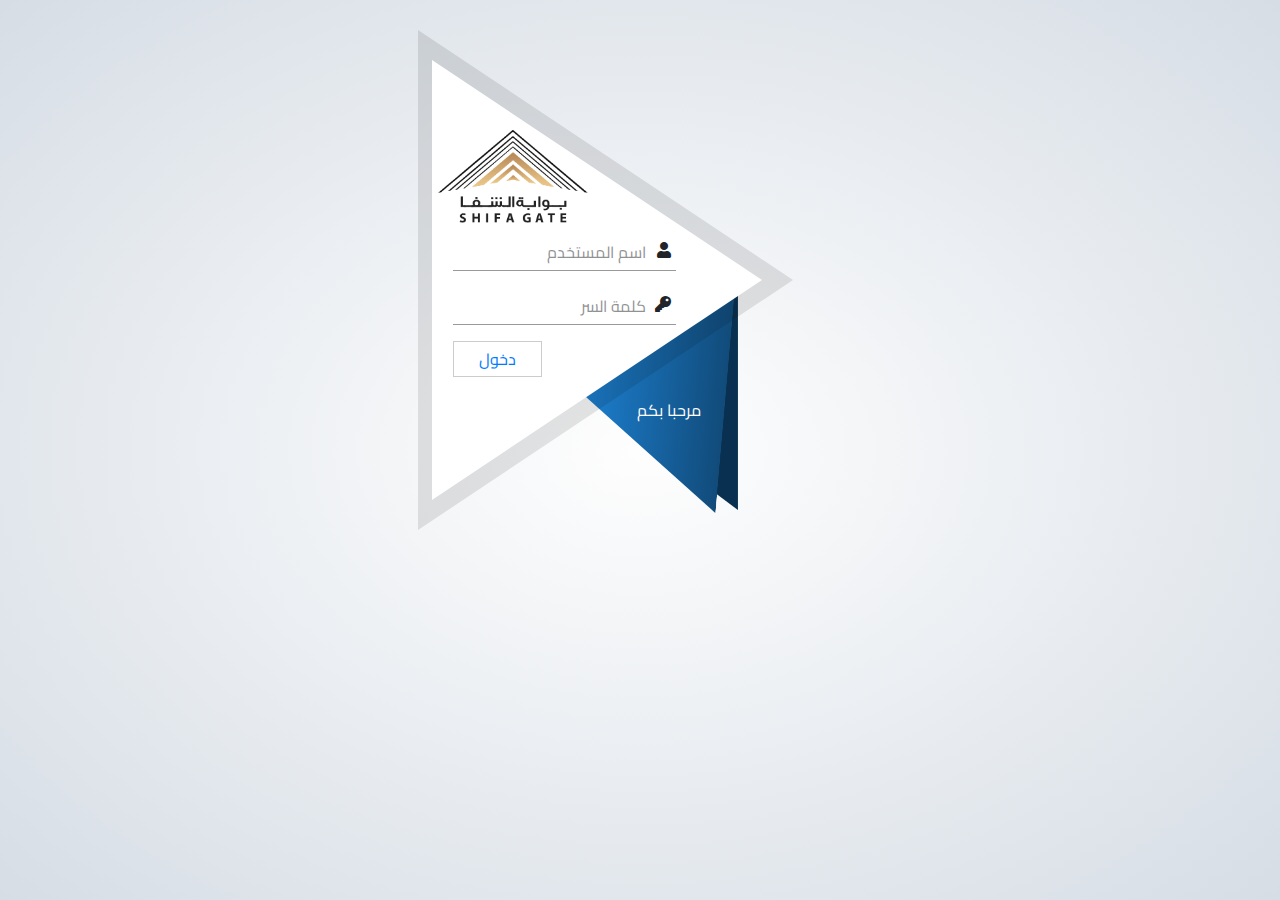
<file: index.html>
<!DOCTYPE html>
<html lang="ar">
  <head>
    <meta charset="UTF-8"/>
    <meta name="viewport" content="width=device-width, initial-scale=1.0"/>
    <meta http-equiv="X-UA-Compatible" content="ie=edge"/>
    <title>SHIFA Gate</title>
    <!-- fav icon-->
    <link rel="shortcut icon" href="imgs/favicon.ico" type="image/x-icon"/>
    <link rel="icon" href="imgs/favicon.ico" type="image/x-icon"/>
    <!-- Font Cairo-->
    <link href="https://fonts.googleapis.com/css?family=Cairo:400,700,900&amp;display=swap" rel="stylesheet"/>
    <!-- Font Awesome Icon V5-->
    <link rel="stylesheet" href="css/fontawesomeAll.min.css"/>
    <!--bootstarp V4-->
    <link rel="stylesheet" href="css/bootstrap.min.css"/>
    <link rel="stylesheet" href="css/bootstrap-rtl.min.css"/>
    <!-- Main style-->
    <link rel="stylesheet" href="css/style.css"/>
  </head>
  <body>
    <!-- Stat Login -->
    <div class="body-logIN">
      <section class="login">
        <div class="container">
          <div class="row justify-content-center">
            <div class="col-lg-5 col-sm-12 col-md-7">
              <div class="login-box">
                <!-- Logo--><img src="imgs/logo.png" alt=""/>
                <!-- Start Form-->
                <form>
                  <div class="form-group">
                    <input class="form-control" id="exampleInputEmail1" type="email" aria-describedby="emailHelp"/>
                    <label for="exampleInputEmail1">اسم المستخدم</label>
                  </div>
                  <div class="form-group">
                    <input class="form-control" id="exampleInputPassword1" type="password"/>
                    <label for="exampleInputPassword1">كلمة السر</label>
                  </div>
                  <!--button.btn(type='submit') دخول--><a class="btn" href="home.html">دخول</a>
                </form>
                <!-- Start Massage Welcome--><span class="trialing"> 
                  <p>مرحبا بكم</p></span><span class="trialing-two"> </span>
              </div>
            </div>
          </div>
        </div>
      </section>
    </div>
    <!-- jQuery first, then Bootstrap JS , Main JS-->
    <script src="js/jquery.min.js"></script>
    <script src="js/popper.js"></script>
    <script src="js/bootstrap.min.js"></script>
    <script src="js/main.js"></script>
  </body>
</html>
</file>
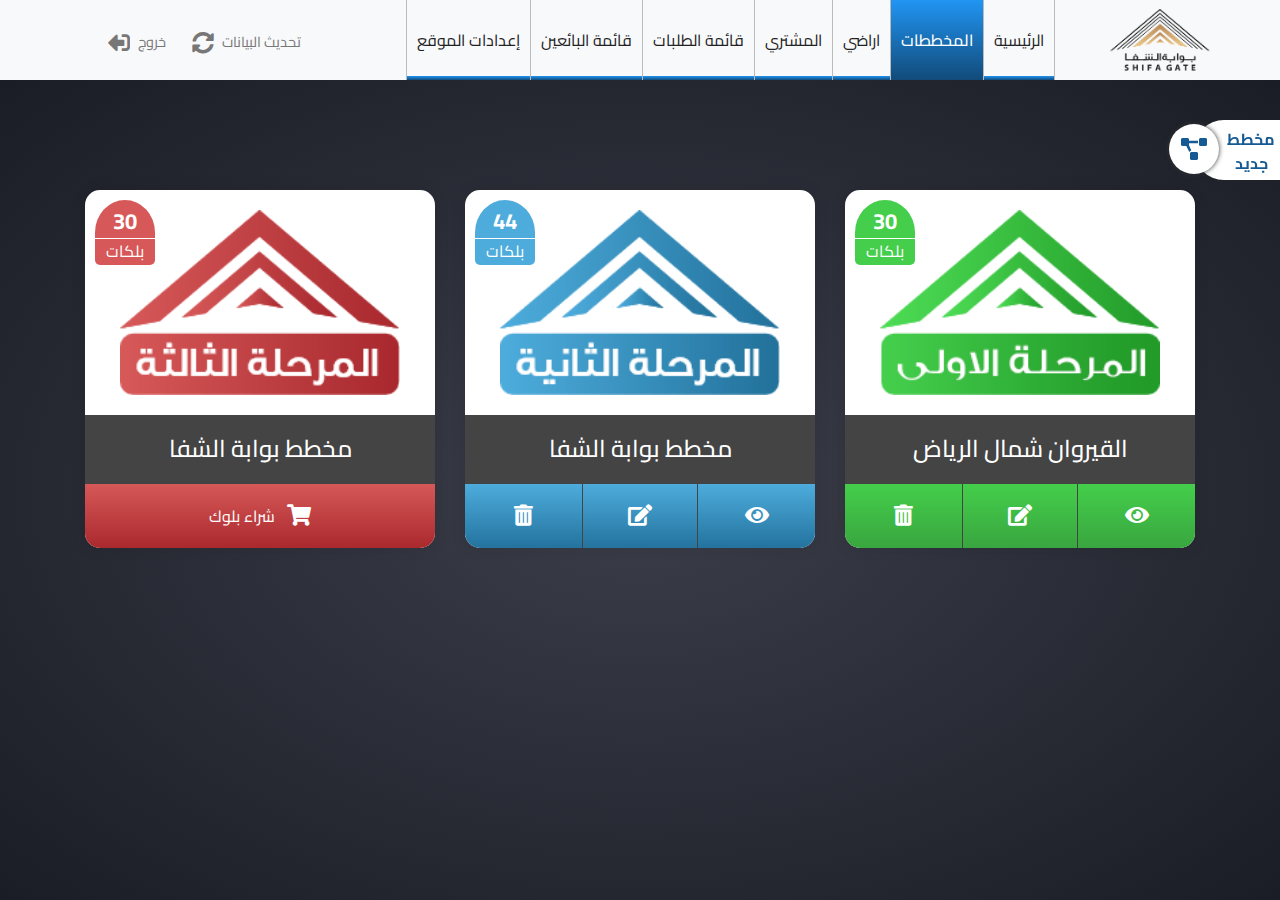
<file: Charts.html>
<!DOCTYPE html>
<html lang="ar">
  <head>
    <meta charset="UTF-8"/>
    <meta name="viewport" content="width=device-width, initial-scale=1.0"/>
    <meta http-equiv="X-UA-Compatible" content="ie=edge"/>
    <title>SHIFA Gate</title>
    <!-- fav icon-->
    <link rel="shortcut icon" href="imgs/favicon.ico" type="image/x-icon"/>
    <link rel="icon" href="imgs/favicon.ico" type="image/x-icon"/>
    <!-- Font Cairo-->
    <link href="https://fonts.googleapis.com/css?family=Cairo:400,700,900&amp;display=swap" rel="stylesheet"/>
    <!-- Font Awesome Icon V5-->
    <link rel="stylesheet" href="css/fontawesomeAll.min.css"/>
    <!--bootstarp V4-->
    <link rel="stylesheet" href="css/bootstrap.min.css"/>
    <link rel="stylesheet" href="css/bootstrap-rtl.min.css"/>
    <!-- Main style-->
    <link rel="stylesheet" href="css/style.css"/>
  </head>
  <body>
    <!-- Start Nav Bar -->
    <nav class="navbar navbar-expand-lg navbar-light bg-light">
      <div class="container"><a class="navbar-brand" href="home.html"> <img src="imgs/logo.png" alt=""/></a>
        <button class="navbar-toggler" type="button" data-toggle="collapse" data-target="#navbarSupportedContent" aria-controls="navbarSupportedContent" aria-expanded="false" aria-label="Toggle navigation"><span class="navbar-toggler-icon"></span></button>
        <div class="collapse navbar-collapse" id="navbarSupportedContent">
          <ul class="navbar-nav ml-auto main-list">
            <li class=" nav-item "><a class="nav-link" href="home.html">الرئيسية</a></li>
            <li class="nav-item  active"><a class="nav-link" href="Charts.html">المخططات</a></li>
            <li class=" nav-item "><a class="nav-link" href="land.html">اراضي</a></li>
            <li class=" nav-item "><a class="nav-link" href="Customer.html">المشتري</a></li>
            <li class=" nav-item "><a class="nav-link" href="requests.html">قائمة الطلبات</a></li>
            <li class=" nav-item "><a class="nav-link" href="Seller.html">قائمة البائعين</a></li>
            <li class=" nav-item "><a class="nav-link" href="settings.html">إعدادات الموقع</a></li>
          </ul>
          <ul class="navbar-nav mr-2 my-lg-0 main-exit">
            <li class="nav-item"><a class="nav-link" href="#">تحديث البيانات <i class="fas fa-sync-alt"> </i></a></li>
            <li class="nav-item"><a class="nav-link" href="index.html"> خروج <i class="fas fa-sign-out-alt fa-flip-horizontal"> </i></a></li>
          </ul>
        </div>
      </div>
    </nav>
    <!-- Start Category-->
    <section class="category">
      <div class="container">
        <div class="row">
          <div class="col-lg-4">
            <div class="category-box text-center">
              <div class="image"><img src="imgs/phase3.png" alt=""/></div>
              <div class="category-header">
                <h4>القيروان شمال الرياض</h4>
                <div class="block"><span class="numb">30</span><span class="text">بلكات</span></div>
              </div>
              <div class="category-body"> <a class="part" href="infoCharts.html" title=" عرض"><i class="fas fa-eye fa-lg"></i></a><a class="part" href="newCharts.html" title=" تعديل"><i class="fas fa-edit fa-lg"></i></a><a class="part del" href="#" title=" حذف" data-toggle="modal" data-target="#exampleModal"><i class="fas fa-trash-alt fa-lg"></i></a></div>
            </div>
          </div>
          <div class="col-lg-4">
            <div class="category-box text-center">
              <div class="image"><img src="imgs/phase2.png" alt=""/></div>
              <div class="category-header">
                <h4>مخطط بوابة الشفا</h4>
                <div class="block"><span class="numb">44</span><span class="text">بلكات </span></div>
              </div>
              <div class="category-body"> <a class="part" href="infoCharts.html" title=" عرض"><i class="fas fa-eye fa-lg"></i></a><a class="part" href="newCharts.html" title=" تعديل"><i class="fas fa-edit fa-lg"></i></a><a class="part del" href="#" title=" حذف" data-toggle="modal" data-target="#exampleModal"><i class="fas fa-trash-alt fa-lg"></i></a></div>
            </div>
          </div>
          <div class="col-lg-4">
            <div class="category-box text-center">
              <div class="image"><img src="imgs/phase35a.png" alt=""/></div>
              <div class="category-header">
                <h4>مخطط بوابة الشفا</h4>
                <div class="block"><span class="numb">30</span><span class="text">بلكات </span></div>
              </div>
              <div class="category-body"> <a class="part ful-width" href="Blockdetails.html" title=" عرض"><i class="fas fa-shopping-cart fa-lg ml-2"></i>  شراء بلوك</a>
                <!--a.part(href="newCharts.html" title=" تعديل")i.fas.fa-edit.fa-lg
                -->
                <!--a.part.del(href="#" title=" حذف"  data-toggle='modal' data-target='#exampleModal')i.fas.fa-trash-alt.fa-lg
                -->
              </div>
            </div>
          </div>
        </div>
      </div>
    </section>
    <!-- End Category          -->
    <!-- Start New Chart                    -->
    <div class="new-Chart"> <a href="newCharts.html">  مخطط جديد  <i class="fas fa-project-diagram fa-lg"></i></a></div>
    <!-- Start model-->
    <!-- Modal-->
    <div class="modal fade" id="exampleModal" tabindex="-1" role="dialog" aria-labelledby="exampleModalLabel" aria-hidden="true">
      <div class="modal-dialog" role="document">
        <div class="modal-content">
          <div class="modal-header bg-danger">
            <h5 class="modal-title text-white" id="exampleModalLabel">هل تريد الحذف</h5>
          </div>
          <div class="modal-footer d-block text-left">
            <button class="btn btn-danger RemoveThis" type="button">نعم</button>
            <button class="btn btn-secondary" type="button" data-dismiss="modal">لا</button>
          </div>
        </div>
      </div>
    </div>
    <!-- jQuery first, then Bootstrap JS , Main JS-->
    <script src="js/jquery.min.js"></script>
    <script src="js/popper.js"></script>
    <script src="js/bootstrap.min.js"></script>
    <script src="js/main.js"></script>
  </body>
</html>
</file>
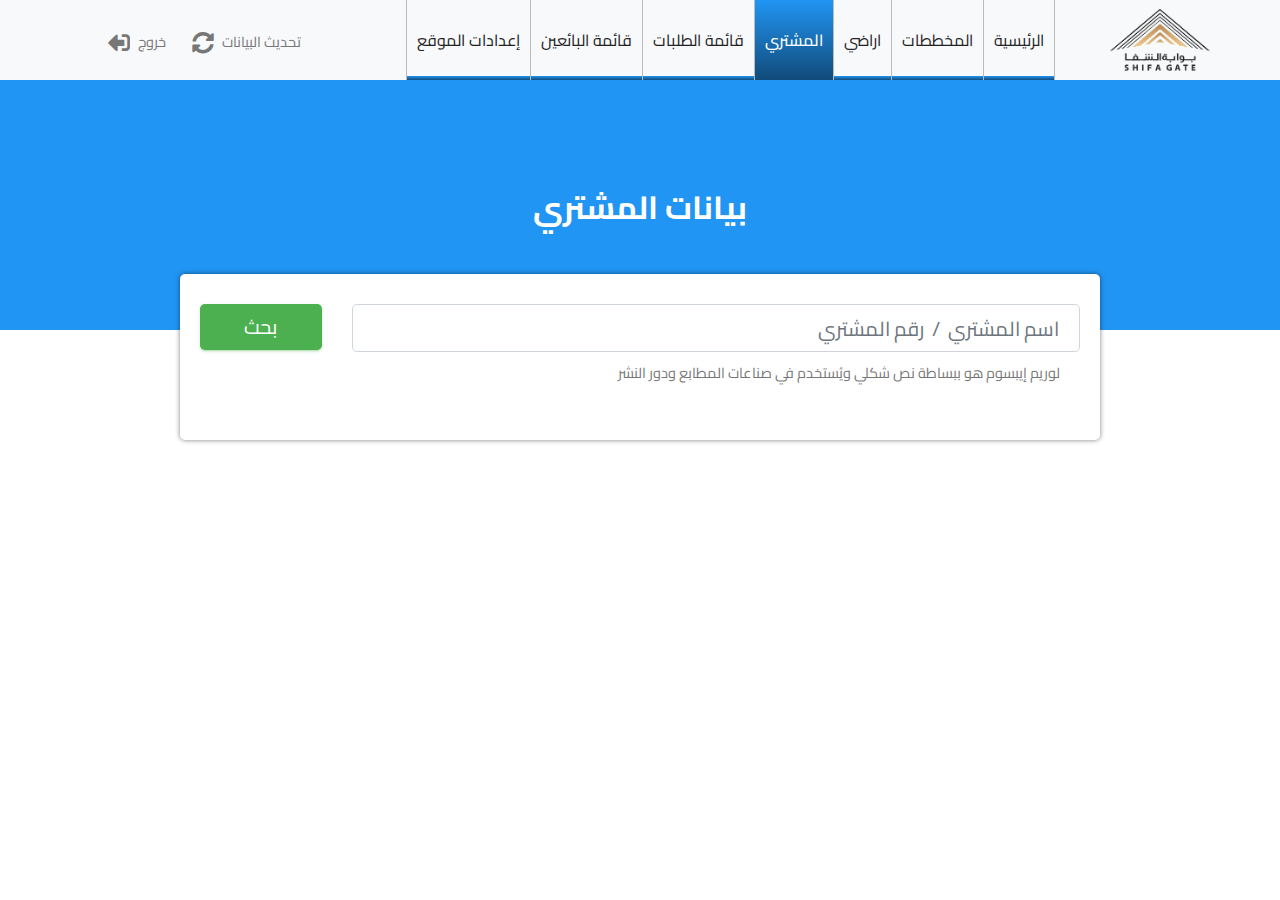
<file: Customer.html>
<!DOCTYPE html>
<html lang="ar">
  <head>
    <meta charset="UTF-8"/>
    <meta name="viewport" content="width=device-width, initial-scale=1.0"/>
    <meta http-equiv="X-UA-Compatible" content="ie=edge"/>
    <title>SHIFA Gate</title>
    <!-- fav icon-->
    <link rel="shortcut icon" href="imgs/favicon.ico" type="image/x-icon"/>
    <link rel="icon" href="imgs/favicon.ico" type="image/x-icon"/>
    <!-- Font Cairo-->
    <link href="https://fonts.googleapis.com/css?family=Cairo:400,700,900&amp;display=swap" rel="stylesheet"/>
    <!-- Font Awesome Icon V5-->
    <link rel="stylesheet" href="css/fontawesomeAll.min.css"/>
    <!--bootstarp V4-->
    <link rel="stylesheet" href="css/bootstrap.min.css"/>
    <link rel="stylesheet" href="css/bootstrap-rtl.min.css"/>
    <!-- Main style-->
    <link rel="stylesheet" href="css/style.css"/>
  </head>
  <body>
    <!-- Start Nav Bar -->
    <nav class="navbar navbar-expand-lg navbar-light bg-light">
      <div class="container"><a class="navbar-brand" href="home.html"> <img src="imgs/logo.png" alt=""/></a>
        <button class="navbar-toggler" type="button" data-toggle="collapse" data-target="#navbarSupportedContent" aria-controls="navbarSupportedContent" aria-expanded="false" aria-label="Toggle navigation"><span class="navbar-toggler-icon"></span></button>
        <div class="collapse navbar-collapse" id="navbarSupportedContent">
          <ul class="navbar-nav ml-auto main-list">
            <li class=" nav-item "><a class="nav-link" href="home.html">الرئيسية</a></li>
            <li class=" nav-item "><a class="nav-link" href="Charts.html">المخططات</a></li>
            <li class=" nav-item "><a class="nav-link" href="land.html">اراضي</a></li>
            <li class="nav-item  active"><a class="nav-link" href="Customer.html">المشتري</a></li>
            <li class=" nav-item "><a class="nav-link" href="requests.html">قائمة الطلبات</a></li>
            <li class=" nav-item "><a class="nav-link" href="Seller.html">قائمة البائعين</a></li>
            <li class=" nav-item "><a class="nav-link" href="settings.html">إعدادات الموقع</a></li>
          </ul>
          <ul class="navbar-nav mr-2 my-lg-0 main-exit">
            <li class="nav-item"><a class="nav-link" href="#">تحديث البيانات <i class="fas fa-sync-alt"> </i></a></li>
            <li class="nav-item"><a class="nav-link" href="index.html"> خروج <i class="fas fa-sign-out-alt fa-flip-horizontal"> </i></a></li>
          </ul>
        </div>
      </div>
    </nav>
    <!-- Start Customer-->
    <section class="customer">
      <div class="container">
        <div class="row justify-content-center">
          <div class="col-lg-10">
            <h2 class="text-center my-5 text-white font-weight-bold">بيانات المشتري </h2>
            <div class="box-search">
              <div class="row">
                <div class="col-lg-10">
                  <input class="form-control form-control-lg" type="text" placeholder=" اسم المشتري  /  رقم المشتري"/>
                  <p>لوريم إيبسوم هو ببساطة نص شكلي  ويُستخدم في صناعات المطابع ودور النشر</p>
                </div>
                <div class="col-lg-2">
                  <button class="btn btn-success btn-block btn-lg">بحث</button>
                </div>
              </div>
            </div>
          </div>
        </div>
      </div>
    </section>
    <!-- End Customer-->
    <!-- jQuery first, then Bootstrap JS , Main JS-->
    <script src="js/jquery.min.js"></script>
    <script src="js/popper.js"></script>
    <script src="js/bootstrap.min.js"></script>
    <script src="js/main.js"></script>
  </body>
</html>
</file>
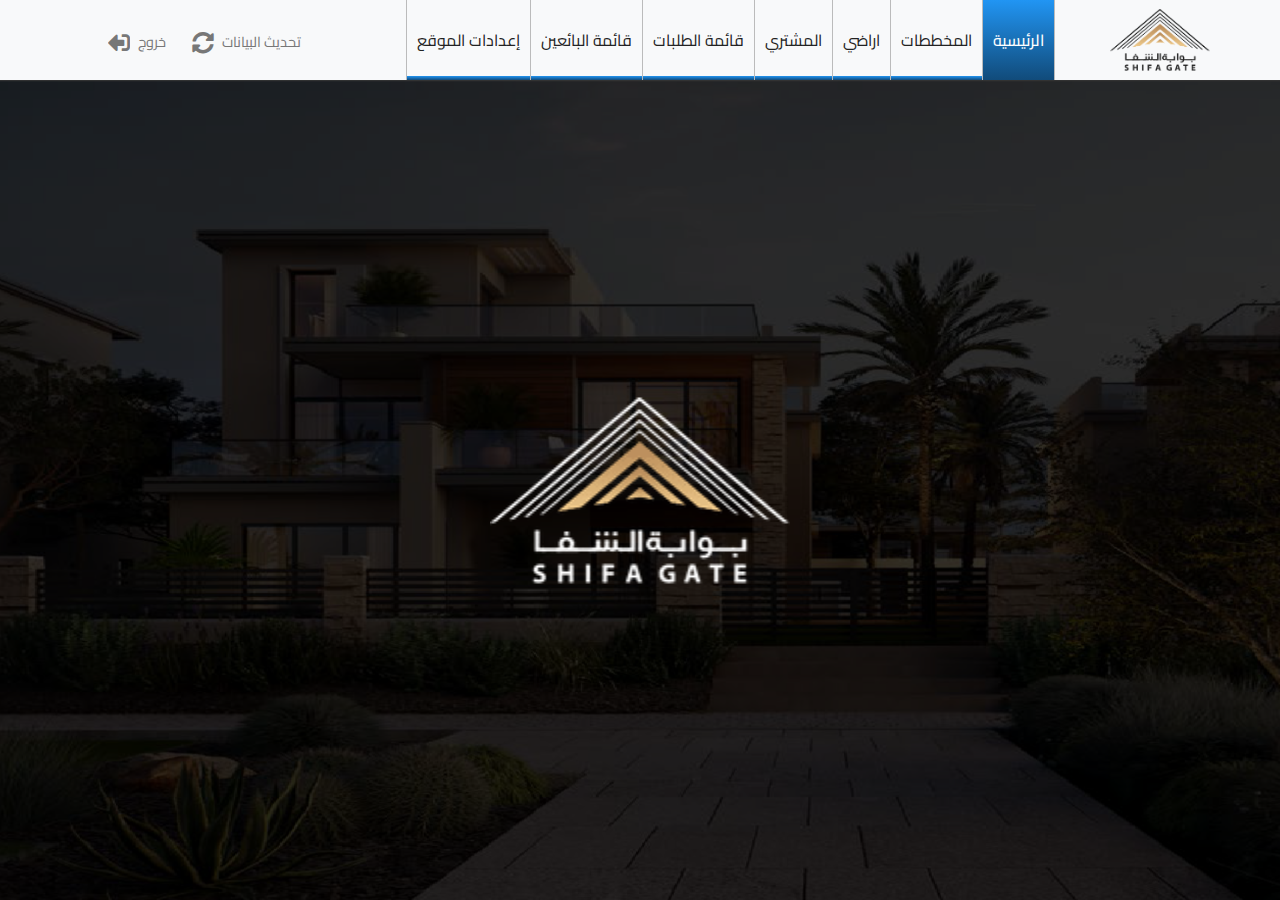
<file: home.html>
<!DOCTYPE html>
<html lang="ar">
  <head>
    <meta charset="UTF-8"/>
    <meta name="viewport" content="width=device-width, initial-scale=1.0"/>
    <meta http-equiv="X-UA-Compatible" content="ie=edge"/>
    <title>SHIFA Gate</title>
    <!-- fav icon-->
    <link rel="shortcut icon" href="imgs/favicon.ico" type="image/x-icon"/>
    <link rel="icon" href="imgs/favicon.ico" type="image/x-icon"/>
    <!-- Font Cairo-->
    <link href="https://fonts.googleapis.com/css?family=Cairo:400,700,900&amp;display=swap" rel="stylesheet"/>
    <!-- Font Awesome Icon V5-->
    <link rel="stylesheet" href="css/fontawesomeAll.min.css"/>
    <!--bootstarp V4-->
    <link rel="stylesheet" href="css/bootstrap.min.css"/>
    <link rel="stylesheet" href="css/bootstrap-rtl.min.css"/>
    <!-- Main style-->
    <link rel="stylesheet" href="css/style.css"/>
  </head>
  <body>
    <!-- Start Nav Bar -->
    <nav class="navbar navbar-expand-lg navbar-light bg-light">
      <div class="container"><a class="navbar-brand" href="home.html"> <img src="imgs/logo.png" alt=""/></a>
        <button class="navbar-toggler" type="button" data-toggle="collapse" data-target="#navbarSupportedContent" aria-controls="navbarSupportedContent" aria-expanded="false" aria-label="Toggle navigation"><span class="navbar-toggler-icon"></span></button>
        <div class="collapse navbar-collapse" id="navbarSupportedContent">
          <ul class="navbar-nav ml-auto main-list">
            <li class="nav-item  active"><a class="nav-link" href="home.html">الرئيسية</a></li>
            <li class=" nav-item "><a class="nav-link" href="Charts.html">المخططات</a></li>
            <li class=" nav-item "><a class="nav-link" href="land.html">اراضي</a></li>
            <li class=" nav-item "><a class="nav-link" href="Customer.html">المشتري</a></li>
            <li class=" nav-item "><a class="nav-link" href="requests.html">قائمة الطلبات</a></li>
            <li class=" nav-item "><a class="nav-link" href="Seller.html">قائمة البائعين</a></li>
            <li class=" nav-item "><a class="nav-link" href="settings.html">إعدادات الموقع</a></li>
          </ul>
          <ul class="navbar-nav mr-2 my-lg-0 main-exit">
            <li class="nav-item"><a class="nav-link" href="#">تحديث البيانات <i class="fas fa-sync-alt"> </i></a></li>
            <li class="nav-item"><a class="nav-link" href="index.html"> خروج <i class="fas fa-sign-out-alt fa-flip-horizontal"> </i></a></li>
          </ul>
        </div>
      </div>
    </nav>
    <!-- Start WallPaper-->
    <section class="wallpaper"><img src="imgs/logo2.png" alt=""/></section>
    <!-- jQuery first, then Bootstrap JS , Main JS-->
    <script src="js/jquery.min.js"></script>
    <script src="js/popper.js"></script>
    <script src="js/bootstrap.min.js"></script>
    <script src="js/main.js"></script>
  </body>
</html>
</file>
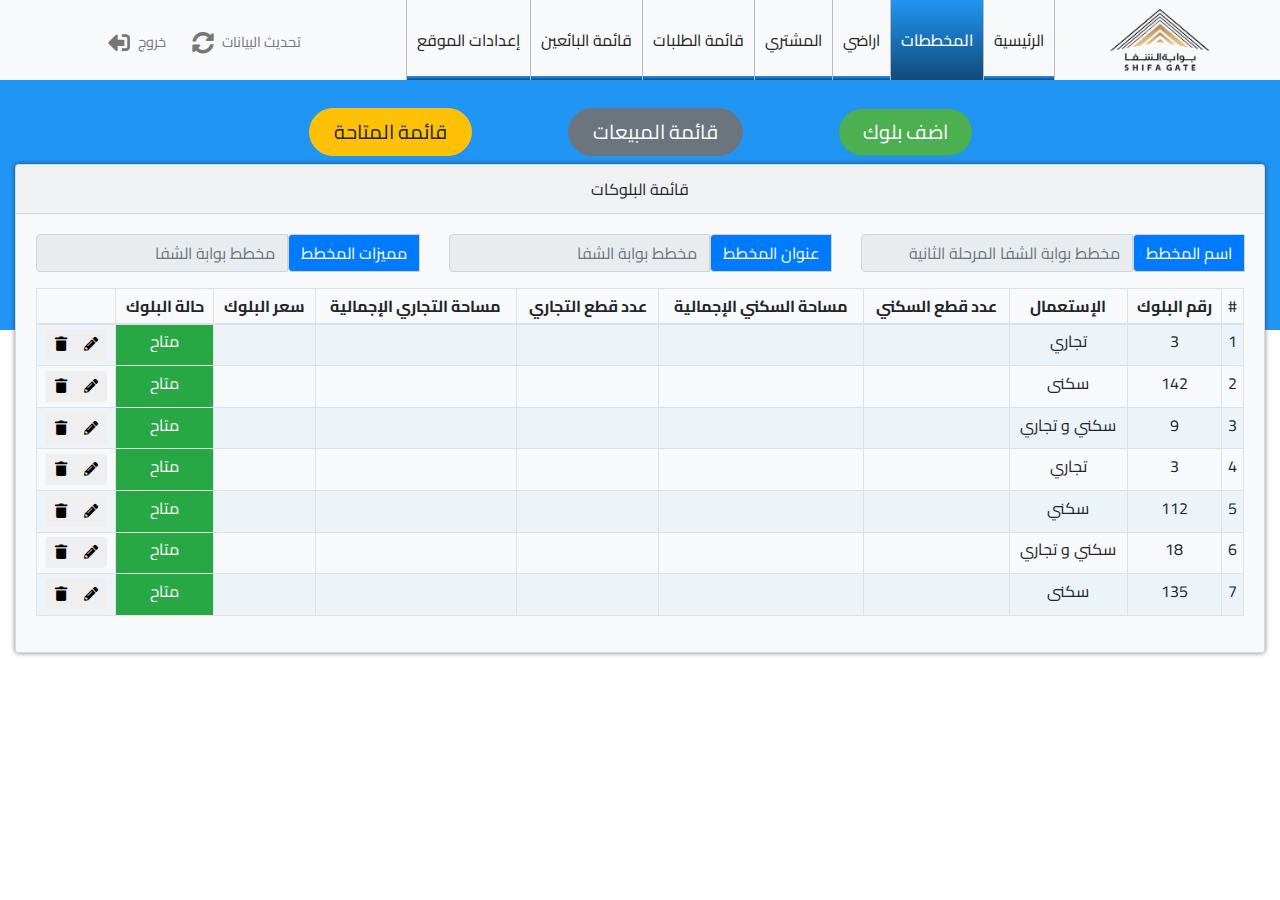
<file: infoCharts.html>
<!DOCTYPE html>
<html lang="ar">
  <head>
    <meta charset="UTF-8"/>
    <meta name="viewport" content="width=device-width, initial-scale=1.0"/>
    <meta http-equiv="X-UA-Compatible" content="ie=edge"/>
    <title>SHIFA Gate</title>
    <!-- fav icon-->
    <link rel="shortcut icon" href="imgs/favicon.ico" type="image/x-icon"/>
    <link rel="icon" href="imgs/favicon.ico" type="image/x-icon"/>
    <!-- Font Cairo-->
    <link href="https://fonts.googleapis.com/css?family=Cairo:400,700,900&amp;display=swap" rel="stylesheet"/>
    <!-- Font Awesome Icon V5-->
    <link rel="stylesheet" href="css/fontawesomeAll.min.css"/>
    <!--bootstarp V4-->
    <link rel="stylesheet" href="css/bootstrap.min.css"/>
    <link rel="stylesheet" href="css/bootstrap-rtl.min.css"/>
    <!-- Main style-->
    <link rel="stylesheet" href="css/style.css"/>
  </head>
  <body>
    <!-- Start Nav Bar -->
    <nav class="navbar navbar-expand-lg navbar-light bg-light">
      <div class="container"><a class="navbar-brand" href="home.html"> <img src="imgs/logo.png" alt=""/></a>
        <button class="navbar-toggler" type="button" data-toggle="collapse" data-target="#navbarSupportedContent" aria-controls="navbarSupportedContent" aria-expanded="false" aria-label="Toggle navigation"><span class="navbar-toggler-icon"></span></button>
        <div class="collapse navbar-collapse" id="navbarSupportedContent">
          <ul class="navbar-nav ml-auto main-list">
            <li class=" nav-item "><a class="nav-link" href="home.html">الرئيسية</a></li>
            <li class="nav-item  active"><a class="nav-link" href="Charts.html">المخططات</a></li>
            <li class=" nav-item "><a class="nav-link" href="land.html">اراضي</a></li>
            <li class=" nav-item "><a class="nav-link" href="Customer.html">المشتري</a></li>
            <li class=" nav-item "><a class="nav-link" href="requests.html">قائمة الطلبات</a></li>
            <li class=" nav-item "><a class="nav-link" href="Seller.html">قائمة البائعين</a></li>
            <li class=" nav-item "><a class="nav-link" href="settings.html">إعدادات الموقع</a></li>
          </ul>
          <ul class="navbar-nav mr-2 my-lg-0 main-exit">
            <li class="nav-item"><a class="nav-link" href="#">تحديث البيانات <i class="fas fa-sync-alt"> </i></a></li>
            <li class="nav-item"><a class="nav-link" href="index.html"> خروج <i class="fas fa-sign-out-alt fa-flip-horizontal"> </i></a></li>
          </ul>
        </div>
      </div>
    </nav>
    <!-- Start users-->
    <section class="infoCharts">
      <div class="container-fluid">
        <div class="row justify-content-center">
          <div class="col-lg-12">
            <div class="button text-center"><a class="btn btn-success btn-lg mx-5 my-2" href="newCharts.html"> اضف بلوك</a><a class="btn btn-secondary btn-lg mx-5 my-2" href=""> قائمة المبيعات </a><a class="btn btn-warning btn-lg mx-5 my-2" href=""> قائمة المتاحة</a></div>
            <div class="card bg-light">  
              <div class="card-header text-center">قائمة البلوكات</div>
              <div class="card-body">
                <div class="row">
                  <div class="col-lg-4">
                    <div class="input-group mb-3">
                      <div class="input-group-prepend"><span class="input-group-text bg-primary text-white" id="basic-addon3">اسم المخطط	</span></div>
                      <input class="form-control" id="basic-url" type="text" aria-describedby="basic-addon3" placeholder="مخطط بوابة الشفا المرحلة الثانية" readonly="readonly"/>
                    </div>
                  </div>
                  <div class="col-lg-4">
                    <div class="input-group mb-3">
                      <div class="input-group-prepend"><span class="input-group-text bg-primary text-white" id="basic-addon3">عنوان المخطط</span></div>
                      <input class="form-control" id="basic-url" type="text" aria-describedby="basic-addon3" placeholder="مخطط بوابة الشفا" readonly="readonly"/>
                    </div>
                  </div>
                  <div class="col-lg-4">
                    <div class="input-group mb-3">
                      <div class="input-group-prepend"><span class="input-group-text bg-primary text-white" id="basic-addon3">مميزات المخطط	</span></div>
                      <input class="form-control" id="basic-url" type="text" aria-describedby="basic-addon3" placeholder="مخطط بوابة الشفا" readonly="readonly"/>
                    </div>
                  </div>
                </div>
                <table class="table table-responsive-md table-sm table-bordered text-center table-striped" id="makeEditable">
                  <thead>
                    <tr>
                      <td>#</td>
                      <th class="text-center">رقم البلوك	</th>
                      <th class="text-center">الإستعمال</th>
                      <th class="text-center">عدد قطع السكني	</th>
                      <th class="text-center">مساحة السكني الإجمالية	</th>
                      <th class="text-center">عدد قطع التجاري	</th>
                      <th class="text-center">مساحة التجاري الإجمالية	</th>
                      <th class="text-center">سعر البلوك	</th>
                      <th class="text-center">حالة البلوك	</th>
                    </tr>
                  </thead>
                  <tbody>
                    <tr>
                      <td data-label="#">1</td>
                      <td data-label="رقم البلوك">3</td>
                      <td data-label="الإستعمال">تجاري</td>
                      <td data-label="عدد قطع السكني	"> 	&nbsp;</td>
                      <td data-label="مساحة السكني الإجمالية	">	&nbsp; </td>
                      <td data-label="عدد قطع التجاري"> 	&nbsp;</td>
                      <td data-label="مساحة التجاري الإجمالية"> 	&nbsp;</td>
                      <td data-label="سعر البلوك	"> 	&nbsp;</td>
                      <td class="bg-success text-white" data-label="حالة البلوك">متاح</td>
                    </tr>
                    <tr>
                      <td data-label="#">2</td>
                      <td data-label="رقم البلوك">142</td>
                      <td data-label="الإستعمال">سكنى</td>
                      <td data-label="عدد قطع السكني	"> 	&nbsp;	&nbsp;</td>
                      <td data-label="مساحة السكني الإجمالية	"> 	&nbsp;	&nbsp;</td>
                      <td data-label="عدد قطع التجاري"> 	&nbsp;	&nbsp;</td>
                      <td data-label="مساحة التجاري الإجمالية"> 	&nbsp;	&nbsp;</td>
                      <td data-label="سعر البلوك	"> 	&nbsp;	&nbsp;</td>
                      <td class="bg-success text-white" data-label="حالة البلوك">متاح</td>
                    </tr>
                    <tr>
                      <td data-label="#">3</td>
                      <td data-label="رقم البلوك">9</td>
                      <td data-label="الإستعمال">سكني و تجاري</td>
                      <td data-label="عدد قطع السكني	"> 	&nbsp;</td>
                      <td data-label="مساحة السكني الإجمالية	">	&nbsp; </td>
                      <td data-label="عدد قطع التجاري"> 	&nbsp;</td>
                      <td data-label="مساحة التجاري الإجمالية">	&nbsp; </td>
                      <td data-label="سعر البلوك	"> 	&nbsp;</td>
                      <td class="bg-success text-white" data-label="حالة البلوك">متاح</td>
                    </tr>
                    <tr>
                      <td data-label="#">4</td>
                      <td data-label="رقم البلوك">3</td>
                      <td data-label="الإستعمال">تجاري</td>
                      <td data-label="عدد قطع السكني	">	&nbsp;  </td>
                      <td data-label="مساحة السكني الإجمالية	">	&nbsp;  </td>
                      <td data-label="عدد قطع التجاري"> 	&nbsp; </td>
                      <td data-label="مساحة التجاري الإجمالية">	&nbsp; </td>
                      <td data-label="سعر البلوك	"> 	&nbsp; </td>
                      <td class="bg-success text-white" data-label="حالة البلوك">متاح</td>
                    </tr>
                    <tr>
                      <td data-label="#">5</td>
                      <td data-label="رقم البلوك">112</td>
                      <td data-label="الإستعمال">سكني</td>
                      <td data-label="عدد قطع السكني	">	&nbsp;  </td>
                      <td data-label="مساحة السكني الإجمالية	">  	&nbsp;</td>
                      <td data-label="عدد قطع التجاري"> 	&nbsp;</td>
                      <td data-label="مساحة التجاري الإجمالية"> 	&nbsp;</td>
                      <td data-label="سعر البلوك	"> 	&nbsp;</td>
                      <td class="bg-success text-white" data-label="حالة البلوك">متاح</td>
                    </tr>
                    <tr>
                      <td data-label="#">6</td>
                      <td data-label="رقم البلوك">18</td>
                      <td data-label="الإستعمال">سكني و تجاري	</td>
                      <td data-label="عدد قطع السكني	"> 	&nbsp;</td>
                      <td data-label="مساحة السكني الإجمالية	"> 	&nbsp;</td>
                      <td data-label="عدد قطع التجاري"> 	&nbsp;</td>
                      <td data-label="مساحة التجاري الإجمالية"> 	&nbsp;</td>
                      <td data-label="سعر البلوك	"> 	&nbsp;</td>
                      <td class="bg-success text-white" data-label="حالة البلوك">متاح</td>
                    </tr>
                    <tr>
                      <td data-label="#">7</td>
                      <td data-label="رقم البلوك">135</td>
                      <td data-label="الإستعمال">سكنى</td>
                      <td data-label="عدد قطع السكني	"> 	&nbsp;</td>
                      <td data-label="مساحة السكني الإجمالية	"> 	&nbsp;</td>
                      <td data-label="عدد قطع التجاري"> 	&nbsp;</td>
                      <td data-label="مساحة التجاري الإجمالية"> 	&nbsp;</td>
                      <td data-label="سعر البلوك	"> 	&nbsp;</td>
                      <td class="bg-success text-white" data-label="حالة البلوك">متاح</td>
                    </tr>
                  </tbody>
                </table>
              </div>
            </div>
          </div>
        </div>
      </div>
    </section>
    <!-- jQuery first, then Bootstrap JS , Main JS-->
    <script src="js/jquery.min.js"></script>
    <script src="js/popper.js"></script>
    <script src="js/bootstrap.min.js"></script>
    <script src="js/main.js"></script>
    <script src="js/bootstable.js"></script>
    <script>$('#makeEditable').SetEditable({ $addButton: $('#but_add') });</script>
  </body>
</html>
</file>
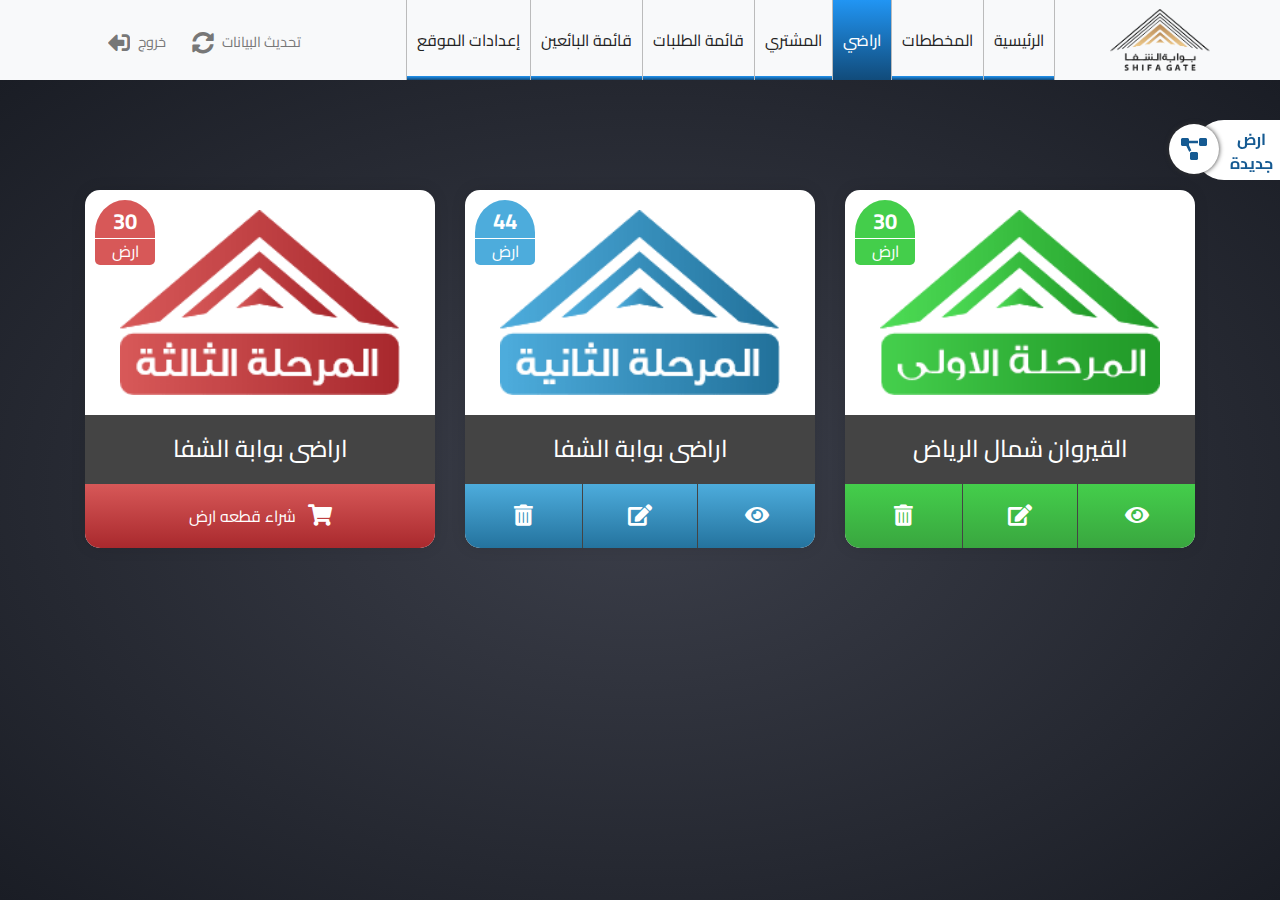
<file: land.html>
<!DOCTYPE html>
<html lang="ar">
  <head>
    <meta charset="UTF-8"/>
    <meta name="viewport" content="width=device-width, initial-scale=1.0"/>
    <meta http-equiv="X-UA-Compatible" content="ie=edge"/>
    <title>SHIFA Gate</title>
    <!-- fav icon-->
    <link rel="shortcut icon" href="imgs/favicon.ico" type="image/x-icon"/>
    <link rel="icon" href="imgs/favicon.ico" type="image/x-icon"/>
    <!-- Font Cairo-->
    <link href="https://fonts.googleapis.com/css?family=Cairo:400,700,900&amp;display=swap" rel="stylesheet"/>
    <!-- Font Awesome Icon V5-->
    <link rel="stylesheet" href="css/fontawesomeAll.min.css"/>
    <!--bootstarp V4-->
    <link rel="stylesheet" href="css/bootstrap.min.css"/>
    <link rel="stylesheet" href="css/bootstrap-rtl.min.css"/>
    <!-- Main style-->
    <link rel="stylesheet" href="css/style.css"/>
  </head>
  <body>
    <!-- Start Nav Bar -->
    <nav class="navbar navbar-expand-lg navbar-light bg-light">
      <div class="container"><a class="navbar-brand" href="home.html"> <img src="imgs/logo.png" alt=""/></a>
        <button class="navbar-toggler" type="button" data-toggle="collapse" data-target="#navbarSupportedContent" aria-controls="navbarSupportedContent" aria-expanded="false" aria-label="Toggle navigation"><span class="navbar-toggler-icon"></span></button>
        <div class="collapse navbar-collapse" id="navbarSupportedContent">
          <ul class="navbar-nav ml-auto main-list">
            <li class=" nav-item "><a class="nav-link" href="home.html">الرئيسية</a></li>
            <li class=" nav-item "><a class="nav-link" href="Charts.html">المخططات</a></li>
            <li class="nav-item  active"><a class="nav-link" href="land.html">اراضي</a></li>
            <li class=" nav-item "><a class="nav-link" href="Customer.html">المشتري</a></li>
            <li class=" nav-item "><a class="nav-link" href="requests.html">قائمة الطلبات</a></li>
            <li class=" nav-item "><a class="nav-link" href="Seller.html">قائمة البائعين</a></li>
            <li class=" nav-item "><a class="nav-link" href="settings.html">إعدادات الموقع</a></li>
          </ul>
          <ul class="navbar-nav mr-2 my-lg-0 main-exit">
            <li class="nav-item"><a class="nav-link" href="#">تحديث البيانات <i class="fas fa-sync-alt"> </i></a></li>
            <li class="nav-item"><a class="nav-link" href="index.html"> خروج <i class="fas fa-sign-out-alt fa-flip-horizontal"> </i></a></li>
          </ul>
        </div>
      </div>
    </nav>
    <!-- Start Category-->
    <section class="category">
      <div class="container">
        <div class="row">
          <div class="col-lg-4">
            <div class="category-box text-center">
              <div class="image"><img src="imgs/phase3.png" alt=""/></div>
              <div class="category-header">
                <h4>القيروان شمال الرياض</h4>
                <div class="block"><span class="numb">30</span><span class="text">ارض</span></div>
              </div>
              <div class="category-body"> <a class="part" href="infoCharts.html" title=" عرض"><i class="fas fa-eye fa-lg"></i></a><a class="part" href="newCharts.html" title=" تعديل"><i class="fas fa-edit fa-lg"></i></a><a class="part del" href="#" title=" حذف" data-toggle="modal" data-target="#exampleModal"><i class="fas fa-trash-alt fa-lg"></i></a></div>
            </div>
          </div>
          <div class="col-lg-4">
            <div class="category-box text-center">
              <div class="image"><img src="imgs/phase2.png" alt=""/></div>
              <div class="category-header">
                <h4>اراضى بوابة الشفا</h4>
                <div class="block"><span class="numb">44</span><span class="text">ارض </span></div>
              </div>
              <div class="category-body"> <a class="part" href="infoCharts.html" title=" عرض"><i class="fas fa-eye fa-lg"></i></a><a class="part" href="newCharts.html" title=" تعديل"><i class="fas fa-edit fa-lg"></i></a><a class="part del" href="#" title=" حذف" data-toggle="modal" data-target="#exampleModal"><i class="fas fa-trash-alt fa-lg"></i></a></div>
            </div>
          </div>
          <div class="col-lg-4">
            <div class="category-box text-center">
              <div class="image"><img src="imgs/phase35a.png" alt=""/></div>
              <div class="category-header">
                <h4>اراضى بوابة الشفا</h4>
                <div class="block"><span class="numb">30</span><span class="text">ارض </span></div>
              </div>
              <div class="category-body"> <a class="part ful-width" href="Blockdetails.html" title=" عرض"><i class="fas fa-shopping-cart fa-lg ml-2"></i>  شراء قطعه ارض</a>
                <!--a.part(href="newCharts.html" title=" تعديل")i.fas.fa-edit.fa-lg
                -->
                <!--a.part.del(href="#" title=" حذف"  data-toggle='modal' data-target='#exampleModal')i.fas.fa-trash-alt.fa-lg
                -->
              </div>
            </div>
          </div>
        </div>
      </div>
    </section>
    <!-- End Category          -->
    <!-- Start New Chart                    -->
    <div class="new-Chart"> <a href="newCharts.html">  ارض جديدة  <i class="fas fa-project-diagram fa-lg"></i></a></div>
    <!-- Start model-->
    <!-- Modal-->
    <div class="modal fade" id="exampleModal" tabindex="-1" role="dialog" aria-labelledby="exampleModalLabel" aria-hidden="true">
      <div class="modal-dialog" role="document">
        <div class="modal-content">
          <div class="modal-header bg-danger">
            <h5 class="modal-title text-white" id="exampleModalLabel">هل تريد الحذف</h5>
          </div>
          <div class="modal-footer d-block text-left">
            <button class="btn btn-danger RemoveThis" type="button">نعم</button>
            <button class="btn btn-secondary" type="button" data-dismiss="modal">لا</button>
          </div>
        </div>
      </div>
    </div>
    <!-- jQuery first, then Bootstrap JS , Main JS-->
    <script src="js/jquery.min.js"></script>
    <script src="js/popper.js"></script>
    <script src="js/bootstrap.min.js"></script>
    <script src="js/main.js"></script>
  </body>
</html>
</file>
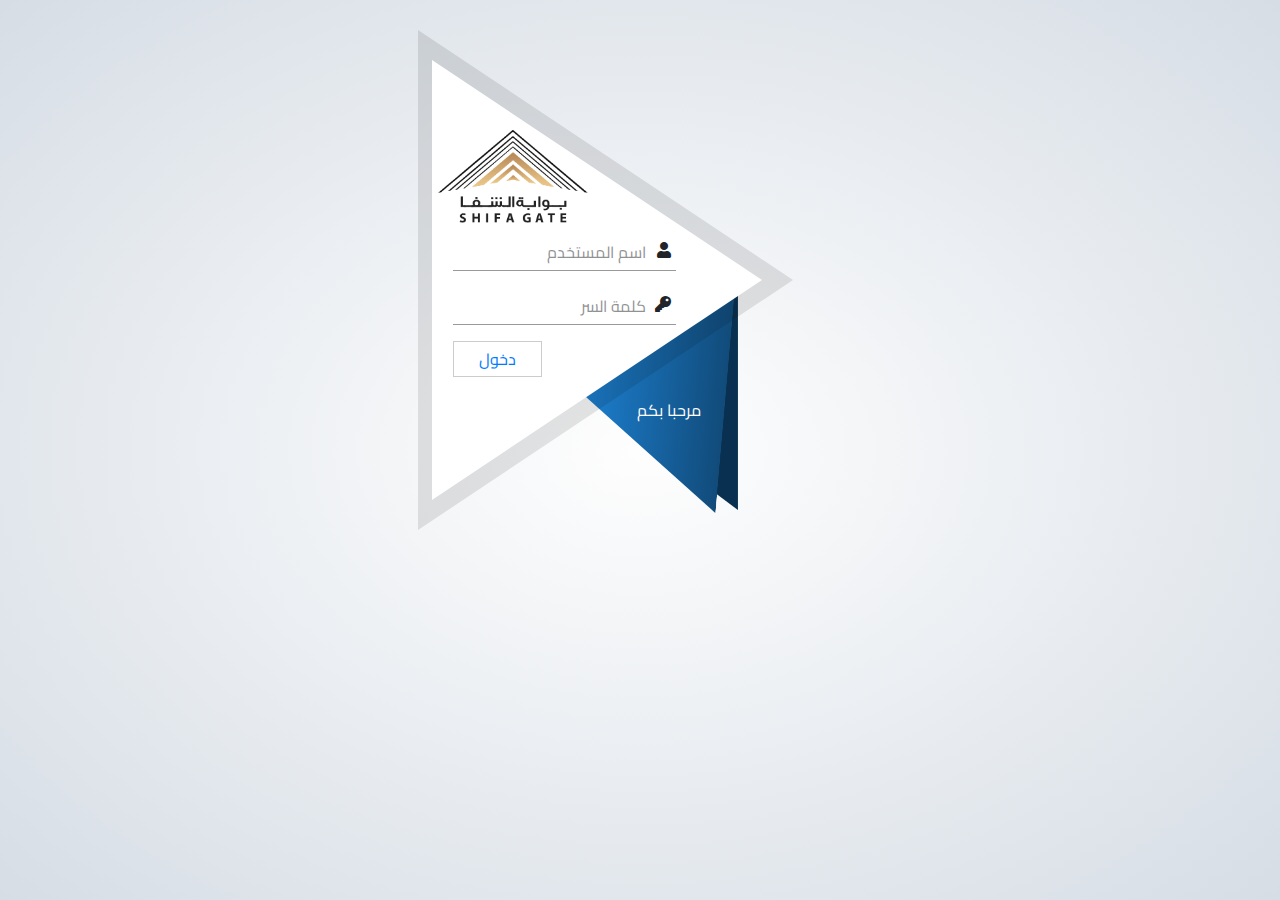
<file: login.html>
<!DOCTYPE html>
<html lang="ar">
  <head>
    <meta charset="UTF-8"/>
    <meta name="viewport" content="width=device-width, initial-scale=1.0"/>
    <meta http-equiv="X-UA-Compatible" content="ie=edge"/>
    <title>SHIFA Gate</title>
    <!-- fav icon-->
    <link rel="shortcut icon" href="imgs/favicon.ico" type="image/x-icon"/>
    <link rel="icon" href="imgs/favicon.ico" type="image/x-icon"/>
    <!-- Font Cairo-->
    <link href="https://fonts.googleapis.com/css?family=Cairo:400,700,900&amp;display=swap" rel="stylesheet"/>
    <!-- Font Awesome Icon V5-->
    <link rel="stylesheet" href="css/fontawesomeAll.min.css"/>
    <!--bootstarp V4-->
    <link rel="stylesheet" href="css/bootstrap.min.css"/>
    <link rel="stylesheet" href="css/bootstrap-rtl.min.css"/>
    <!-- Main style-->
    <link rel="stylesheet" href="css/style.css"/>
  </head>
  <body>
    <!-- Stat Login -->
    <div class="body-logIN">
      <section class="login">
        <div class="container">
          <div class="row justify-content-center">
            <div class="col-lg-5 col-sm-12 col-md-7">
              <div class="login-box">
                <!-- Logo--><img src="imgs/logo.png" alt=""/>
                <!-- Start Form-->
                <form>
                  <div class="form-group">
                    <input class="form-control" id="exampleInputEmail1" type="email" aria-describedby="emailHelp"/>
                    <label for="exampleInputEmail1">اسم المستخدم</label>
                  </div>
                  <div class="form-group">
                    <input class="form-control" id="exampleInputPassword1" type="password"/>
                    <label for="exampleInputPassword1">كلمة السر</label>
                  </div>
                  <!--button.btn(type='submit') دخول--><a class="btn" href="index.html">دخول</a>
                </form>
                <!-- Start Massage Welcome--><span class="trialing"> 
                  <p>مرحبا بكم</p></span><span class="trialing-two"> </span>
              </div>
            </div>
          </div>
        </div>
      </section>
    </div>
    <!-- jQuery first, then Bootstrap JS , Main JS-->
    <script src="js/jquery.min.js"></script>
    <script src="js/popper.js"></script>
    <script src="js/bootstrap.min.js"></script>
    <script src="js/main.js"></script>
  </body>
</html>
</file>
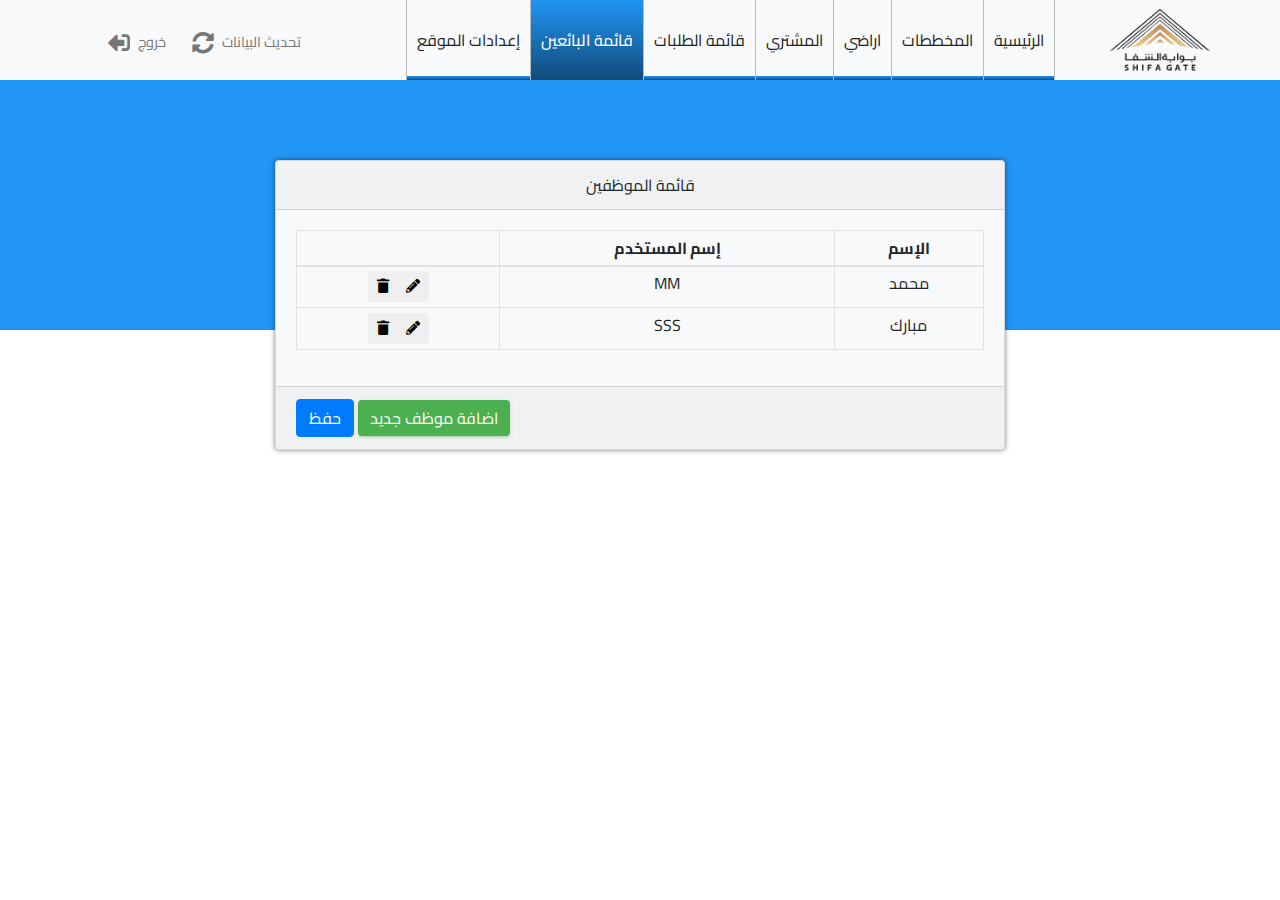
<file: Seller.html>
<!DOCTYPE html>
<html lang="ar">
  <head>
    <meta charset="UTF-8"/>
    <meta name="viewport" content="width=device-width, initial-scale=1.0"/>
    <meta http-equiv="X-UA-Compatible" content="ie=edge"/>
    <title>SHIFA Gate</title>
    <!-- fav icon-->
    <link rel="shortcut icon" href="imgs/favicon.ico" type="image/x-icon"/>
    <link rel="icon" href="imgs/favicon.ico" type="image/x-icon"/>
    <!-- Font Cairo-->
    <link href="https://fonts.googleapis.com/css?family=Cairo:400,700,900&amp;display=swap" rel="stylesheet"/>
    <!-- Font Awesome Icon V5-->
    <link rel="stylesheet" href="css/fontawesomeAll.min.css"/>
    <!--bootstarp V4-->
    <link rel="stylesheet" href="css/bootstrap.min.css"/>
    <link rel="stylesheet" href="css/bootstrap-rtl.min.css"/>
    <!-- Main style-->
    <link rel="stylesheet" href="css/style.css"/>
  </head>
  <body class="user-body">
    <!-- Start Nav Bar -->
    <nav class="navbar navbar-expand-lg navbar-light bg-light">
      <div class="container"><a class="navbar-brand" href="home.html"> <img src="imgs/logo.png" alt=""/></a>
        <button class="navbar-toggler" type="button" data-toggle="collapse" data-target="#navbarSupportedContent" aria-controls="navbarSupportedContent" aria-expanded="false" aria-label="Toggle navigation"><span class="navbar-toggler-icon"></span></button>
        <div class="collapse navbar-collapse" id="navbarSupportedContent">
          <ul class="navbar-nav ml-auto main-list">
            <li class=" nav-item "><a class="nav-link" href="home.html">الرئيسية</a></li>
            <li class=" nav-item "><a class="nav-link" href="Charts.html">المخططات</a></li>
            <li class=" nav-item "><a class="nav-link" href="land.html">اراضي</a></li>
            <li class=" nav-item "><a class="nav-link" href="Customer.html">المشتري</a></li>
            <li class=" nav-item "><a class="nav-link" href="requests.html">قائمة الطلبات</a></li>
            <li class="nav-item  active"><a class="nav-link" href="Seller.html">قائمة البائعين</a></li>
            <li class=" nav-item "><a class="nav-link" href="settings.html">إعدادات الموقع</a></li>
          </ul>
          <ul class="navbar-nav mr-2 my-lg-0 main-exit">
            <li class="nav-item"><a class="nav-link" href="#">تحديث البيانات <i class="fas fa-sync-alt"> </i></a></li>
            <li class="nav-item"><a class="nav-link" href="index.html"> خروج <i class="fas fa-sign-out-alt fa-flip-horizontal"> </i></a></li>
          </ul>
        </div>
      </div>
    </nav>
    <!-- Start users-->
    <section class="users">
      <div class="container">
        <div class="row justify-content-center">
          <div class="col-lg-8">
            <div class="card bg-light">  
              <div class="card-header text-center">قائمة الموظفين</div>
              <div class="card-body">
                <table class="table table-responsive-md table-sm table-bordered text-center" id="makeEditable">
                  <thead>
                    <tr>
                      <th class="text-center">الإسم</th>
                      <th class="text-center">إسم المستخدم	</th>
                    </tr>
                  </thead>
                  <tbody>
                    <tr>
                      <td>محمد</td>
                      <td>MM</td>
                    </tr>
                    <tr class="success">
                      <td>مبارك</td>
                      <td>SSS</td>
                    </tr>
                  </tbody>
                </table>
              </div>
              <div class="card-footer">
                <button class="btn btn-success" id="but_add">اضافة موظف جديد </button>
                <button class="btn btn-primary" id="submit_data">حفظ</button>
              </div>
            </div>
          </div>
        </div>
      </div>
    </section>
    <!-- jQuery first, then Bootstrap JS , Main JS-->
    <script src="js/jquery.min.js"></script>
    <script src="js/popper.js"></script>
    <script src="js/bootstrap.min.js"></script>
    <script src="js/main.js"></script>
    <script src="js/bootstable.js"></script>
    <script>$('#makeEditable').SetEditable({ $addButton: $('#but_add') });</script>
  </body>
</html>
</file>
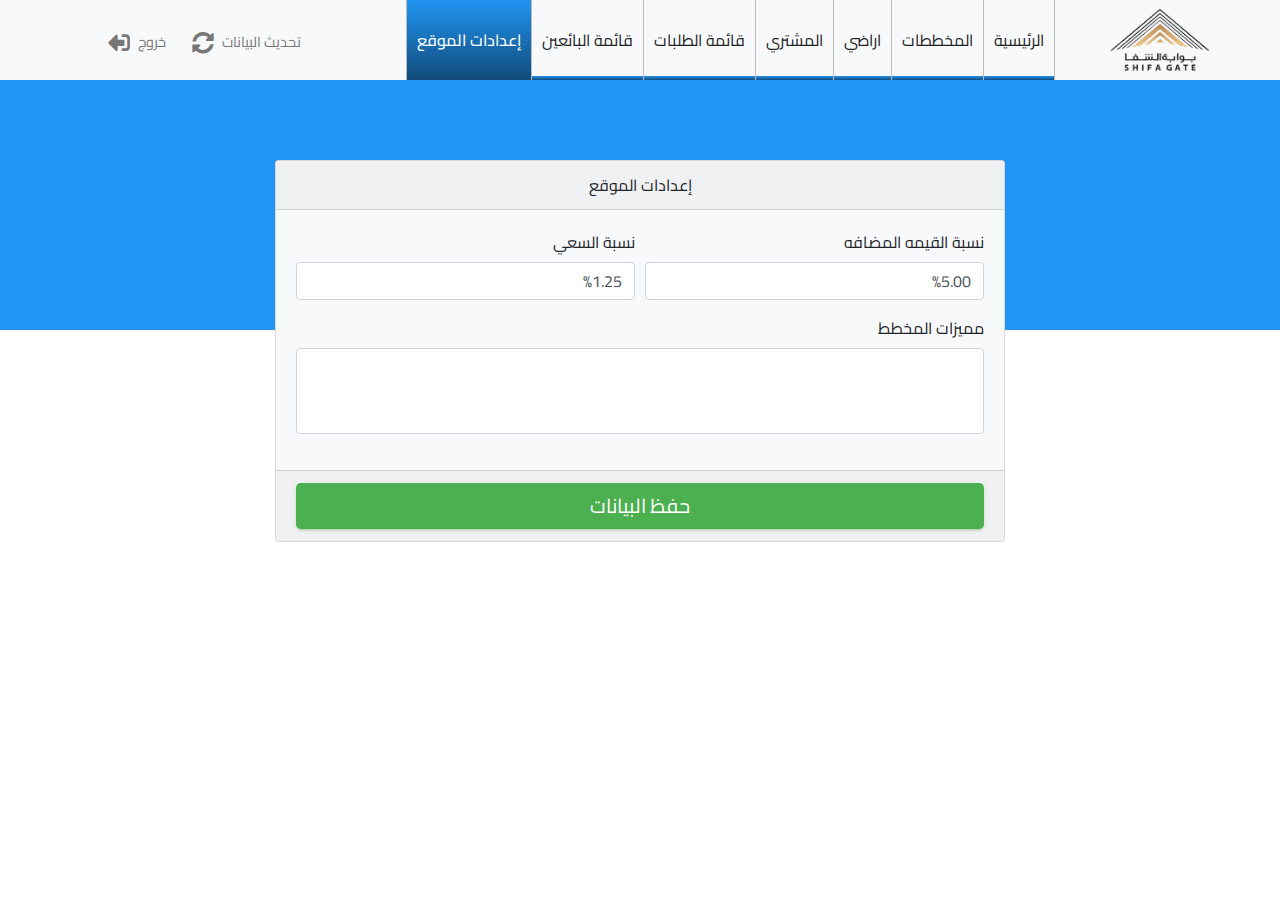
<file: settings.html>
<!DOCTYPE html>
<html lang="ar">
  <head>
    <meta charset="UTF-8"/>
    <meta name="viewport" content="width=device-width, initial-scale=1.0"/>
    <meta http-equiv="X-UA-Compatible" content="ie=edge"/>
    <title>SHIFA Gate</title>
    <!-- fav icon-->
    <link rel="shortcut icon" href="imgs/favicon.ico" type="image/x-icon"/>
    <link rel="icon" href="imgs/favicon.ico" type="image/x-icon"/>
    <!-- Font Cairo-->
    <link href="https://fonts.googleapis.com/css?family=Cairo:400,700,900&amp;display=swap" rel="stylesheet"/>
    <!-- Font Awesome Icon V5-->
    <link rel="stylesheet" href="css/fontawesomeAll.min.css"/>
    <!--bootstarp V4-->
    <link rel="stylesheet" href="css/bootstrap.min.css"/>
    <link rel="stylesheet" href="css/bootstrap-rtl.min.css"/>
    <!-- Main style-->
    <link rel="stylesheet" href="css/style.css"/>
  </head>
  <body>
    <!-- Start Nav Bar -->
    <nav class="navbar navbar-expand-lg navbar-light bg-light">
      <div class="container"><a class="navbar-brand" href="home.html"> <img src="imgs/logo.png" alt=""/></a>
        <button class="navbar-toggler" type="button" data-toggle="collapse" data-target="#navbarSupportedContent" aria-controls="navbarSupportedContent" aria-expanded="false" aria-label="Toggle navigation"><span class="navbar-toggler-icon"></span></button>
        <div class="collapse navbar-collapse" id="navbarSupportedContent">
          <ul class="navbar-nav ml-auto main-list">
            <li class=" nav-item "><a class="nav-link" href="home.html">الرئيسية</a></li>
            <li class=" nav-item "><a class="nav-link" href="Charts.html">المخططات</a></li>
            <li class=" nav-item "><a class="nav-link" href="land.html">اراضي</a></li>
            <li class=" nav-item "><a class="nav-link" href="Customer.html">المشتري</a></li>
            <li class=" nav-item "><a class="nav-link" href="requests.html">قائمة الطلبات</a></li>
            <li class=" nav-item "><a class="nav-link" href="Seller.html">قائمة البائعين</a></li>
            <li class="nav-item  active"><a class="nav-link" href="settings.html">إعدادات الموقع</a></li>
          </ul>
          <ul class="navbar-nav mr-2 my-lg-0 main-exit">
            <li class="nav-item"><a class="nav-link" href="#">تحديث البيانات <i class="fas fa-sync-alt"> </i></a></li>
            <li class="nav-item"><a class="nav-link" href="index.html"> خروج <i class="fas fa-sign-out-alt fa-flip-horizontal"> </i></a></li>
          </ul>
        </div>
      </div>
    </nav>
    <!-- Start settings-->
    <section class="settings">
      <div class="container">
        <div class="row justify-content-center">
          <div class="col-lg-8">
            <div class="card bg-light">  
              <div class="card-header text-center">إعدادات الموقع</div>
              <div class="card-body">
                <form>
                  <div class="form-row">
                    <div class="form-group col-md-6">
                      <label for=""> نسبة القيمه المضافه  </label>
                      <input class="form-control" type="text" value="%5.00"/>
                    </div>
                    <div class="form-group col-md-6">
                      <label for="inputEmail4"> نسبة السعي </label>
                      <input class="form-control" type="text" value="%1.25"/>
                    </div>
                  </div>
                  <div class="form-group">
                    <label for="exampleFormControlTextarea1">مميزات المخطط</label>
                    <textarea class="form-control" id="exampleFormControlTextarea1" rows="3"></textarea>
                  </div>
                </form>
              </div>
              <div class="card-footer">
                <button class="btn btn-success btn-block btn-lg">حفظ البيانات</button>
              </div>
            </div>
          </div>
        </div>
      </div>
    </section>
    <!-- jQuery first, then Bootstrap JS , Main JS-->
    <script src="js/jquery.min.js"></script>
    <script src="js/popper.js"></script>
    <script src="js/bootstrap.min.js"></script>
    <script src="js/main.js"></script>
    <script src="js/autosize.min.js"></script>
    <script>autosize($('textarea'));</script>
  </body>
</html>
</file>
<file: css/style.css>
@charset "UTF-8";
.body-logIN {
  background: radial-gradient(ellipse at center, #fefefe 0%, #d6dde5 100%);
  background-size: cover;
  font-family: "Cairo", sans-serif;
  width: 100vw;
  height: 100vh;
}

.login .login-box {
  position: relative;
  width: 100%;
  height: 500px;
  margin: 30px 0;
  z-index: 1;
}
.login .login-box::before {
  content: "";
  position: absolute;
  transform: scaleX(1.5);
  left: 125px;
  border-width: 250px;
  border-style: solid;
  border-color: transparent transparent transparent rgba(0, 0, 0, 0.1);
  z-index: -2;
}
.login .login-box::after {
  content: "";
  position: absolute;
  top: 30px;
  left: 124px;
  border-width: 220px;
  border-style: solid;
  border-color: transparent transparent transparent #fff;
  transform: scaleX(1.5);
  z-index: -1;
}
.login .login-box img {
  width: 150px;
  position: relative;
  margin-top: 100px;
  margin-left: 20px;
}
.login .login-box form {
  width: 60%;
  position: relative;
  right: 32%;
  top: 10px;
}
@media (min-width: 992px) {
  .login .login-box form {
    width: 50%;
    right: 42%;
  }
}
.login .login-box form .form-group {
  position: relative;
}
.login .login-box form .form-group label {
  position: absolute;
  right: 30px;
  top: 7px;
  opacity: 0.5;
  transition: all 0.3s ease-in-out;
}
.login .login-box form .form-group .form-control {
  border: none;
  border-bottom: 1px solid #999;
  border-radius: 0;
  padding-right: 30px;
}
.login .login-box form .form-group .form-control:focus {
  box-shadow: none;
}
.login .login-box form .form-group .form-control:focus ~ label {
  top: -7px;
  font-size: 10px;
}
.login .login-box form .form-group:first-child::before {
  content: "";
  font-family: "Font Awesome 5 Free";
  font-weight: 900;
  position: absolute;
  right: 5px;
  top: 5px;
}
.login .login-box form .form-group:nth-child(2)::before {
  content: "";
  font-family: "Font Awesome 5 Free";
  font-weight: 900;
  position: absolute;
  right: 5px;
  top: 5px;
}
.login .login-box form .form-group:nth-child(2) {
  /* &::after {
    content:'\f070';
    font-family: "Font Awesome 5 Free"; 
    font-weight: 900;
    position: absolute;
    left: 5px;
    top:5px;
    cursor: pointer;
  } */
}
.login .login-box form .btn {
  background-color: transparent;
  border: 1px solid #ccc;
  border-radius: 0;
  padding: 5px 25px;
  position: relative;
  transition: all 0.5s ease-in-out;
  z-index: 1;
}
.login .login-box form .btn::before {
  position: absolute;
  content: "";
  background-color: #2196F3;
  width: 0%;
  height: 100%;
  left: 0;
  top: 0;
  transition: all 0.4s ease-in-out;
  z-index: -1;
}
.login .login-box form .btn:hover::before {
  width: 100%;
}
.login .login-box form .btn:hover {
  color: #fff;
}
.login .login-box form .focus label {
  top: -7px;
  font-size: 10px;
}
.login .login-box .trialing {
  position: absolute;
  display: block;
  width: 200px;
  height: 300px;
  right: 30%;
  bottom: 5%;
  clip-path: polygon(100% 100%, 100% 20%, 0% 50%);
  z-index: -3;
  background: linear-gradient(to right, #2195f3 0%, #114b7a 100%);
  transform: rotate(5deg);
  line-height: 300px;
}
@media (max-width: 812px) {
  .login .login-box .trialing {
    bottom: 0;
  }
}
.login .login-box .trialing p {
  position: absolute;
  top: 17%;
  color: #fff;
  z-index: 999;
  transform: rotate(-5deg);
  right: 23px;
}
.login .login-box .trialing-two {
  position: absolute;
  display: block;
  width: 200px;
  height: 300px;
  right: 28%;
  bottom: 4%;
  clip-path: polygon(100% 100%, 100% 20%, 0% 50%);
  z-index: -4;
  background-color: #093050;
}

.navbar {
  padding: 0;
  background-color: #f2f2f2;
}
.navbar .navbar-brand img {
  width: 100px;
}
@media (max-width: 812px) {
  .navbar .navbar-toggler {
    margin-left: 15px;
  }
}
@media (max-width: 812px) {
  .navbar .navbar-collapse {
    padding-bottom: 5px;
  }
}
.navbar .main-list .nav-item.active .nav-link {
  z-index: 1;
  color: #fff;
  font-weight: 500;
}
.navbar .main-list .nav-item.active .nav-link::before {
  content: "";
  position: absolute;
  width: 100%;
  height: 100%;
  background: linear-gradient(to bottom, #2195f3 0%, #114b7a 100%);
  left: 0;
  top: 0;
  z-index: -1;
}
.navbar .main-list .nav-item .nav-link {
  padding: 28px 10px;
  color: #222;
  border: 1px solid #bbb;
  border-top: none;
  border-bottom: none;
  border-left: none;
  position: relative;
  z-index: 1;
  transition: all 0.3s ease-in-out;
}
.navbar .main-list .nav-item .nav-link::before {
  content: "";
  position: absolute;
  width: 100%;
  height: 5%;
  background: linear-gradient(to bottom, #2195f3 0%, #114b7a 100%);
  left: 0;
  bottom: 0;
  z-index: -1;
  transition: all 0.3s ease-in-out;
}
.navbar .main-list .nav-item .nav-link:hover {
  color: #fff;
}
.navbar .main-list .nav-item .nav-link:hover::before {
  height: 100%;
  opacity: 0.85;
}
@media (max-width: 812px) {
  .navbar .main-list .nav-item .nav-link {
    padding: 5px;
    text-align: center;
    border: 1px solid #bbb;
    border-bottom: none;
  }
}
.navbar .main-list .nav-item:last-child .nav-link {
  border-left: 1px solid #bbb;
}
@media (max-width: 812px) {
  .navbar .main-list .nav-item:last-child {
    border-bottom: 1px solid #bbb;
  }
}
@media (max-width: 812px) {
  .navbar .main-list {
    padding: 5px;
  }
}
.navbar .main-exit .nav-item {
  margin-right: 10px;
}
.navbar .main-exit .nav-item .nav-link {
  color: #777;
  font-size: 0.9em;
  transition: all 0.3s ease-in-out;
}
.navbar .main-exit .nav-item .nav-link i {
  display: inline-block;
  margin-right: 5px;
  font-size: 22px;
  position: relative;
  top: 4px;
}
.navbar .main-exit .nav-item .nav-link:hover {
  color: #333;
}
@media (max-width: 812px) {
  .navbar .main-exit {
    flex-direction: row;
    margin: 0 !important;
    width: 100%;
    padding: 0;
  }
  .navbar .main-exit .nav-item {
    width: 50%;
    margin: 0;
  }
  .navbar .main-exit .nav-item .nav-link {
    width: 100%;
  }
  .navbar .main-exit .nav-item:first-child .nav-link {
    background-color: #1565C0;
    color: #fff;
    text-align: center;
  }
  .navbar .main-exit .nav-item:last-child .nav-link {
    background-color: #F44336;
    color: #fff;
    text-align: center;
  }
}

.wallpaper {
  width: 100vw;
  height: calc(100vh - 80px);
  background: url(../imgs/bg.png) no-repeat center center;
  background-size: cover;
  position: relative;
  display: flex;
  justify-content: center;
  align-items: center;
}
.wallpaper::before {
  content: "";
  position: absolute;
  width: 100%;
  height: 100%;
  background-color: rgba(0, 0, 0, 0.8);
  z-index: 0;
}
.wallpaper img {
  position: relative;
  z-index: 2;
  transform: scale(2, 2);
}

.category {
  padding: 80px 0;
  background: radial-gradient(ellipse at center, #3c3f4a 0%, #1a1d25 100%);
  min-height: calc(100vh - 80px);
}
.category .category-box {
  background-color: #fff;
  border-radius: 15px;
  box-shadow: 0 0 15px rgba(0, 0, 0, 0.1);
  position: relative;
  transition: all 0.3s ease-in-out;
  margin-bottom: 30px;
  margin-top: 30px;
}
.category .category-box .image {
  width: 80%;
  margin: auto;
  padding: 20px 0;
}
.category .category-box .image img {
  width: 100%;
}
.category .category-box .category-header h4 {
  background-color: #444;
  color: #fff;
  padding: 20px 0;
  margin: 0;
}
.category .category-box .category-header .block {
  position: absolute;
  left: 10px;
  top: 10px;
  width: 60px;
  height: 65px;
  border-radius: 50% 50% 5px 5px;
  background-color: #d75858;
  color: #fff;
}
.category .category-box .category-header .block span.numb {
  display: block;
  border-bottom: 1px solid #fff;
  font-size: 22px;
  padding-top: 5px;
  font-weight: bold;
}
.category .category-box .category-header .block::before {
  /* content: '';
  position: absolute;
  right: 0px;
  width: 10px;
  top: 0px;
  border-radius: 5px 5px 0 0;
  height: 30px;
  background-color: #f00; */
}
.category .category-box .category-body {
  display: flex;
  background: linear-gradient(to bottom, #d75858 0%, #a9292d 100%);
  border-radius: 0 0 15px 15px;
}
.category .category-box .category-body .part {
  width: calc(100% / 3);
  color: #fff;
  padding: 20px 0;
  display: block;
  text-decoration: none;
  transition: all 0.3s ease-in-out;
}
.category .category-box .category-body .part i {
  transition: all 0.3s ease-in-out;
}
.category .category-box .category-body .part:hover i {
  text-shadow: 2px 5px 20px rgba(0, 0, 0, 0.8);
  transform: scale(1.4, 1.4);
}
.category .category-box .category-body .part:nth-child(2) {
  border-right: 1px solid #444;
  border-left: 1px solid #444;
}
.category .category-box .category-body .part.ful-width {
  width: 100%;
}
.category .category-box .category-body .part.ful-width:hover {
  text-shadow: 2px 5px 20px rgba(0, 0, 0, 0.8);
  transform: scale(1.4, 1.4);
}
.category .category-box .category-body .part.ful-width:hover i {
  transform: scale(1, 1);
}
.category .category-box:hover {
  box-shadow: 0 0 50px rgba(0, 0, 0, 0.9);
  transform: translateY(-10px);
}
.category .col-lg-4:first-child .category-header .block {
  background-color: #44ce4b;
}
.category .col-lg-4:first-child .category-body {
  background: linear-gradient(to bottom, #44ce4b 0%, #39a63f 100%);
}
.category .col-lg-4:nth-child(2) .category-header .block {
  background-color: #4dacdc;
}
.category .col-lg-4:nth-child(2) .category-body {
  background: linear-gradient(to bottom, #4dacdc 0%, #24739e 100%);
}

/* Start New Chart           */
.new-Chart {
  background-color: #fff;
  position: fixed;
  right: -14px;
  top: 120px;
  width: 100px;
  height: 60px;
  padding: 7px 6px 7px 20px;
  text-align: center;
  border-radius: 30px 0 0 30px;
}
@media (max-width: 812px) {
  .new-Chart {
    top: 350px;
  }
}
.new-Chart a {
  text-decoration: none;
  font-weight: bold;
  color: #155A92;
}
.new-Chart i {
  width: 50px;
  height: 50px;
  border-radius: 50%;
  position: absolute;
  background-color: #fff;
  line-height: 50px;
  text-align: center;
  top: 4px;
  left: -25px;
  font-weight: bold;
  box-shadow: 0 0 5px #333;
  animation: bing 1s linear infinite alternate;
}

@keyframes bing {
  0% {
    transform: scale(0.8, 0.8);
  }
  100% {
    transform: scale(1, 1);
  }
}
/* .user-body {
  background: radial-gradient(ellipse at center, rgba(60,63,74,1) 0%, rgba(26,29,37,1) 100%);
  padding: 60px 0;

} */
.users {
  padding: 80px 0;
  position: relative;
}
.users::before {
  content: "";
  position: absolute;
  width: 100%;
  height: 250px;
  background-color: #2195f3;
  top: 0;
  left: 0;
}
.users .card {
  box-shadow: 0 0 5px rgba(0, 0, 0, 0.5);
}
@media (max-width: 812px) {
  .users .table-bordered {
    border: none;
  }
}

/* Start Customer */
.customer {
  padding: 60px 0;
  position: relative;
}
.customer::before {
  content: "";
  position: absolute;
  width: 100%;
  height: 250px;
  background-color: #2195f3;
  top: 0;
  left: 0;
}
.customer .box-search {
  background-color: #fff;
  border-radius: 5px;
  box-shadow: 0 0 5px rgba(0, 0, 0, 0.5);
  padding: 30px 20px;
}
.customer .box-search p {
  text-align: right;
  padding: 10px 20px;
  color: #777;
  font-size: 0.9em;
}

/* End Customer */
/* Start newCharts */
.newCharts {
  padding: 30px 0;
  position: relative;
}
.newCharts::before {
  content: "";
  position: absolute;
  width: 100%;
  height: 250px;
  background-color: #2195f3;
  top: 0;
  left: 0;
}
.newCharts h2 {
  position: relative;
  margin: 30px 0;
}
.newCharts .box-bg {
  background-color: #fff;
  border-radius: 5px;
  box-shadow: 0 0 5px rgba(0, 0, 0, 0.5);
  overflow: hidden;
  position: relative;
}
.newCharts .box-newCharts {
  text-align: right;
  padding: 40px 20px 20px;
  padding-left: 20px;
}
.newCharts .box-newCharts form {
  border: 1px dashed #ced4da;
  padding: 15px;
  border-radius: 5px;
  position: relative;
}
.newCharts .box-newCharts form h4 {
  position: absolute;
  background-color: #fff;
  padding: 10px 20px;
  top: -30px;
  right: 50%;
  font-weight: bold;
  transform: translate(50%, 0%);
  color: #444;
}
@media (max-width: 812px) {
  .newCharts .box-newCharts form h4 {
    width: 250px;
  }
}
.newCharts .col-lg-4 {
  padding: 0;
  background-color: #48a5ea;
}
.newCharts .image-upload {
  padding: 30px 20px;
  color: #fff;
  text-align: right;
}
.newCharts .image-upload .main-upload {
  border-bottom: 1px solid #eee;
  padding-bottom: 20px;
}
.newCharts .image-upload .main-upload .input-group {
  position: relative;
}
.newCharts .image-upload .btn-info {
  background-color: #135387;
  border-color: #135387;
}
.newCharts .file {
  visibility: hidden;
  position: absolute;
}

.infoCharts {
  padding: 20px 0;
  position: relative;
}
.infoCharts::before {
  content: "";
  position: absolute;
  width: 100%;
  height: 250px;
  background-color: #2195f3;
  top: 0;
  left: 0;
}
.infoCharts .button.text-center .btn {
  border-radius: 25px;
  padding: 0.5rem 1.5rem;
}
@media (max-width: 812px) {
  .infoCharts .button.text-center .btn {
    margin: 5px !important;
    margin-bottom: 10px !important;
  }
}
.infoCharts .card {
  box-shadow: 0 0 5px rgba(0, 0, 0, 0.5);
}
@media screen and (max-width: 767.98px) {
  .infoCharts .card table {
    border: none;
  }
}
@media screen and (max-width: 767.98px) {
  .infoCharts .card table thead {
    border: none;
    clip: rect(0 0 0 0);
    height: 1px;
    margin: -1px;
    overflow: hidden;
    padding: 0;
    position: absolute;
    width: 1px;
  }
}
.infoCharts .card table tbody tr:nth-child(odd) {
  background-color: rgba(33, 149, 243, 0.05);
}
@media screen and (max-width: 767.98px) {
  .infoCharts .card table tbody tr {
    border: 1px solid #ddd;
    border-bottom: 3px solid #ddd;
    background-color: #f8f8f8 !important;
    display: block;
    margin-bottom: 0.625em;
    padding: 0 3px;
    border-radius: 10px;
    min-width: 280px;
  }
  .infoCharts .card table tbody tr:nth-child(even) {
    border: 1px solid rgba(206, 240, 255, 0.65) !important;
  }
  .infoCharts .card table tbody tr:hover {
    box-shadow: 0 3px 10px rgba(0, 0, 0, 0.5);
    background-color: #b9fdbc;
  }
}
.infoCharts .card table tbody tr td .available {
  background-color: greenyellow;
}
@media screen and (max-width: 767.98px) {
  .infoCharts .card table tbody tr td {
    border: none;
    display: block;
    font-size: 0.8em;
    text-align: right;
    width: 100%;
  }
  .infoCharts .card table tbody tr td:before {
    content: attr(data-label);
    float: left;
    font-weight: bold;
    text-transform: uppercase;
  }
  .infoCharts .card table tbody tr td:not(:last-child) {
    border-bottom: 1px solid #ddd;
  }
  .infoCharts .card table tbody tr td:nth-child(even) {
    background-color: rgba(33, 149, 243, 0.1);
  }
}

.Blockdetails {
  padding: 80px 0;
  position: relative;
}
.Blockdetails::before {
  content: "";
  position: absolute;
  width: 100%;
  height: 250px;
  background-color: #2195f3;
  top: 0;
  left: 0;
}
.Blockdetails .box-bg {
  background-color: #fff;
  border-radius: 5px;
  box-shadow: 0 0 5px rgba(0, 0, 0, 0.5);
  overflow: hidden;
}
.Blockdetails .box-bg .col-lg-3 {
  padding: 0;
  background-color: #48a5ea;
}
.Blockdetails .box-bg .list-group .list-group-item {
  border: none;
  text-align: right;
  border-radius: 0;
  background-color: transparent;
  color: #fff;
  border-bottom: 1px solid #ccc;
  position: relative;
}
@media (max-width: 812px) {
  .Blockdetails .box-bg .list-group .list-group-item {
    background-color: #48a5ea;
  }
}
.Blockdetails .box-bg .list-group .list-group-item::before {
  content: "";
  position: absolute;
  top: 15px;
  left: 15px;
  font-family: "Font Awesome 5 Free";
  font-weight: 900;
}
.Blockdetails .box-bg .list-group .list-group-item.active {
  background: linear-gradient(to bottom, #2195f3 0%, #114b7a 100%);
}
.Blockdetails .box-bg .list-group .list-group-item.active::before {
  content: "";
}
.Blockdetails .box-bg .tab-content {
  text-align: right;
}
.Blockdetails .box-bg .tab-content form {
  padding: 25px;
  border: 1px dashed #ccc;
  margin: 30px 0 20px;
  position: relative;
}
.Blockdetails .box-bg .tab-content form h4 {
  position: absolute;
  background-color: #fff;
  padding: 10px 20px;
  top: -30px;
  right: 50%;
  font-weight: bold;
  transform: translate(50%, 0%);
  color: #444;
}
@media (max-width: 812px) {
  .Blockdetails .box-bg .tab-content form h4 {
    width: 250px;
  }
}
.Blockdetails .box-bg .tab-content form p {
  background-color: #f2f2f2;
  padding: 10px;
  text-align: center;
}
.Blockdetails .box-bg .tab-content form .file {
  visibility: hidden;
  position: absolute;
}
.Blockdetails .box-bg .tab-content form .image-one {
  display: none;
}
.Blockdetails .box-bg .tab-content form .image-two {
  display: none;
}
.Blockdetails .box-bg .tab-content form .form-check-label {
  font-size: 20px;
  color: #333;
  display: block;
  margin-right: 30px;
}
.Blockdetails .box-bg .tab-content form .form-check-label input[type=checkbox] {
  opacity: 0;
}
.Blockdetails .box-bg .tab-content form .form-check-label .chick {
  position: relative;
}
.Blockdetails .box-bg .tab-content form .form-check-label .chick::before {
  position: absolute;
  content: "";
  width: 20px;
  height: 20px;
  background-color: #dedede;
  right: -30px;
  top: 10px;
  border: 1px solid #999;
  border-radius: 5px;
  z-index: 1;
  transition: all 0.4s ease-in-out;
}
.Blockdetails .box-bg .tab-content form .form-check-label .chick::after {
  position: absolute;
  content: "";
  width: 7px;
  height: 18px;
  background-color: transparent;
  right: -22px;
  top: 9px;
  border-width: 3px;
  border-style: solid;
  border-color: transparent transparent transparent transparent;
  transition: all 0.4s ease-in-out;
  opacity: 0;
  z-index: 2;
}
.Blockdetails .box-bg .tab-content form .form-check-label input:checked ~ .chick::after {
  transform: rotate(45deg) scale(1.3, 1.3);
  border-color: transparent #4CAF50 #4CAF50 transparent;
  right: -26px;
  top: 7px;
  opacity: 1;
}
.Blockdetails .box-bg .tab-content form .form-check-label label input:checked ~ .chick::before {
  background-color: #e1f5fe;
  border-color: #03a9f4;
  top: 9px;
  transform: rotate(180deg);
  opacity: 0.5;
}
.Blockdetails .box-bg .tab-content .image-photo {
  position: relative;
  width: 100%;
  height: 300px;
  text-align: center;
  padding: 25px;
  border: 1px dashed #ccc;
  margin: 30px 0 20px;
}
.Blockdetails .box-bg .tab-content .image-photo h4 {
  position: absolute;
  background-color: #fff;
  padding: 10px 20px;
  top: -30px;
  right: 50%;
  font-weight: bold;
  transform: translate(50%, 0%);
  color: #444;
}
.Blockdetails .box-bg .tab-content .image-photo img {
  height: 100%;
}
.Blockdetails #sig-canvas {
  border: 2px dotted #CCCCCC;
  border-radius: 15px;
  cursor: crosshair;
}
.Blockdetails .tt {
  opacity: 0;
  display: none;
}

.settings {
  padding: 80px 0;
  position: relative;
}
.settings::before {
  content: "";
  position: absolute;
  width: 100%;
  height: 250px;
  background-color: #2195f3;
  top: 0;
  left: 0;
}
.settings .card {
  text-align: right;
}

body {
  font-family: "Cairo", sans-serif;
}

.btn-success {
  color: #fff;
  border: none;
  background-color: #4caf50;
  border-color: #4caf50;
  box-shadow: 0 2px 2px 0 rgba(76, 175, 80, 0.14), 0 3px 1px -2px rgba(76, 175, 80, 0.2), 0 1px 5px 0 rgba(76, 175, 80, 0.12);
}
.btn-success:focus, .btn-success:hover {
  color: #fff;
  background-color: #47a44b;
  border-color: #39843c;
  box-shadow: none;
  outline: none;
}

/*# sourceMappingURL=style.css.map */
</file>
